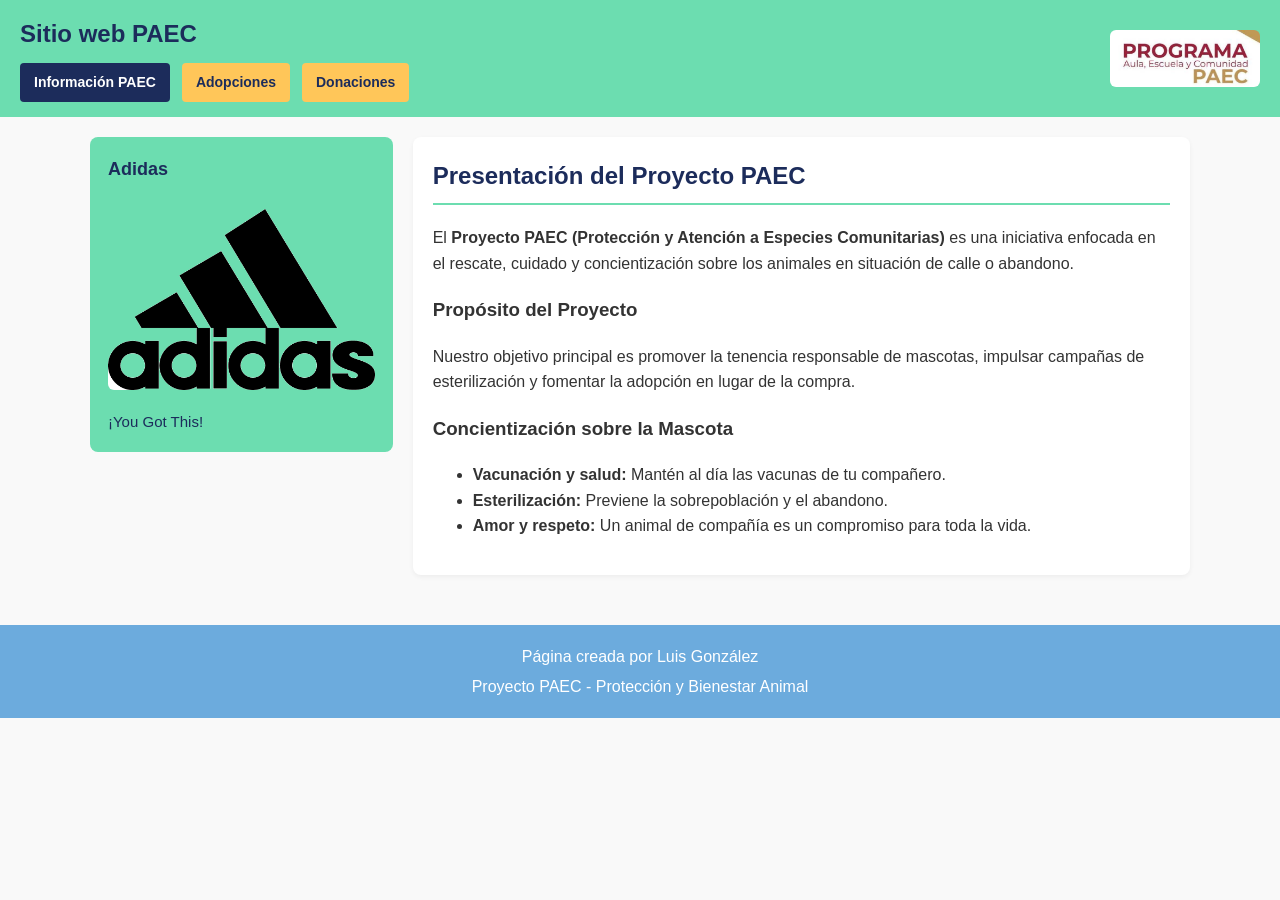
<file: index.html>
<!DOCTYPE html>
<html lang="es">
<head>
    <meta charset="UTF-8">
    <meta name="viewport" content="width=device-width, initial-scale=1.0">
    <title>Sitio web PAEC - Luis Gonzalez</title>
    <!-- Vinculación al archivo CSS externo -->
    <link rel="stylesheet" href="estilo.css">
</head>
<body>

    <header>
        <div>
            <h1>Sitio web PAEC</h1>
            <nav class="barra-navegacion">
                <a href="index.html" class="boton-nav activo">Información PAEC</a>
                <a href="adopciones.html" class="boton-nav">Adopciones</a>
                <a href="donaciones.html" class="boton-nav">Donaciones</a>
            </nav>
        </div>
        <img src="img/logopaec.jpeg" alt="Logo PAEC" class="logo-pequeno">
    </header>

    <main>
        <aside>
            <h3>Adidas</h3>
            <img src="img/adidas.png" alt="Logo Adidas">
            <p>¡You Got This!</p>
        </aside>

        <!-- Contenido Principal -->
        <section>
            <h2>Presentación del Proyecto PAEC</h2>
            
            <p>El <strong>Proyecto PAEC (Protección y Atención a Especies Comunitarias)</strong> es una iniciativa enfocada en el rescate, cuidado y concientización sobre los animales en situación de calle o abandono.</p>

            <h3>Propósito del Proyecto</h3>
            <p>Nuestro objetivo principal es promover la tenencia responsable de mascotas, impulsar campañas de esterilización y fomentar la adopción en lugar de la compra.</p>

            <h3>Concientización sobre la Mascota</h3>
            <ul>
                <li><strong>Vacunación y salud:</strong> Mantén al día las vacunas de tu compañero.</li>
                <li><strong>Esterilización:</strong> Previene la sobrepoblación y el abandono.</li>
                <li><strong>Amor y respeto:</strong> Un animal de compañía es un compromiso para toda la vida.</li>
            </ul>
        </section>
    </main>

    <footer>
        <p>Página creada por Luis González</p>
        <p>Proyecto PAEC - Protección y Bienestar Animal</p>
    </footer>

</body>
</html>
</file>
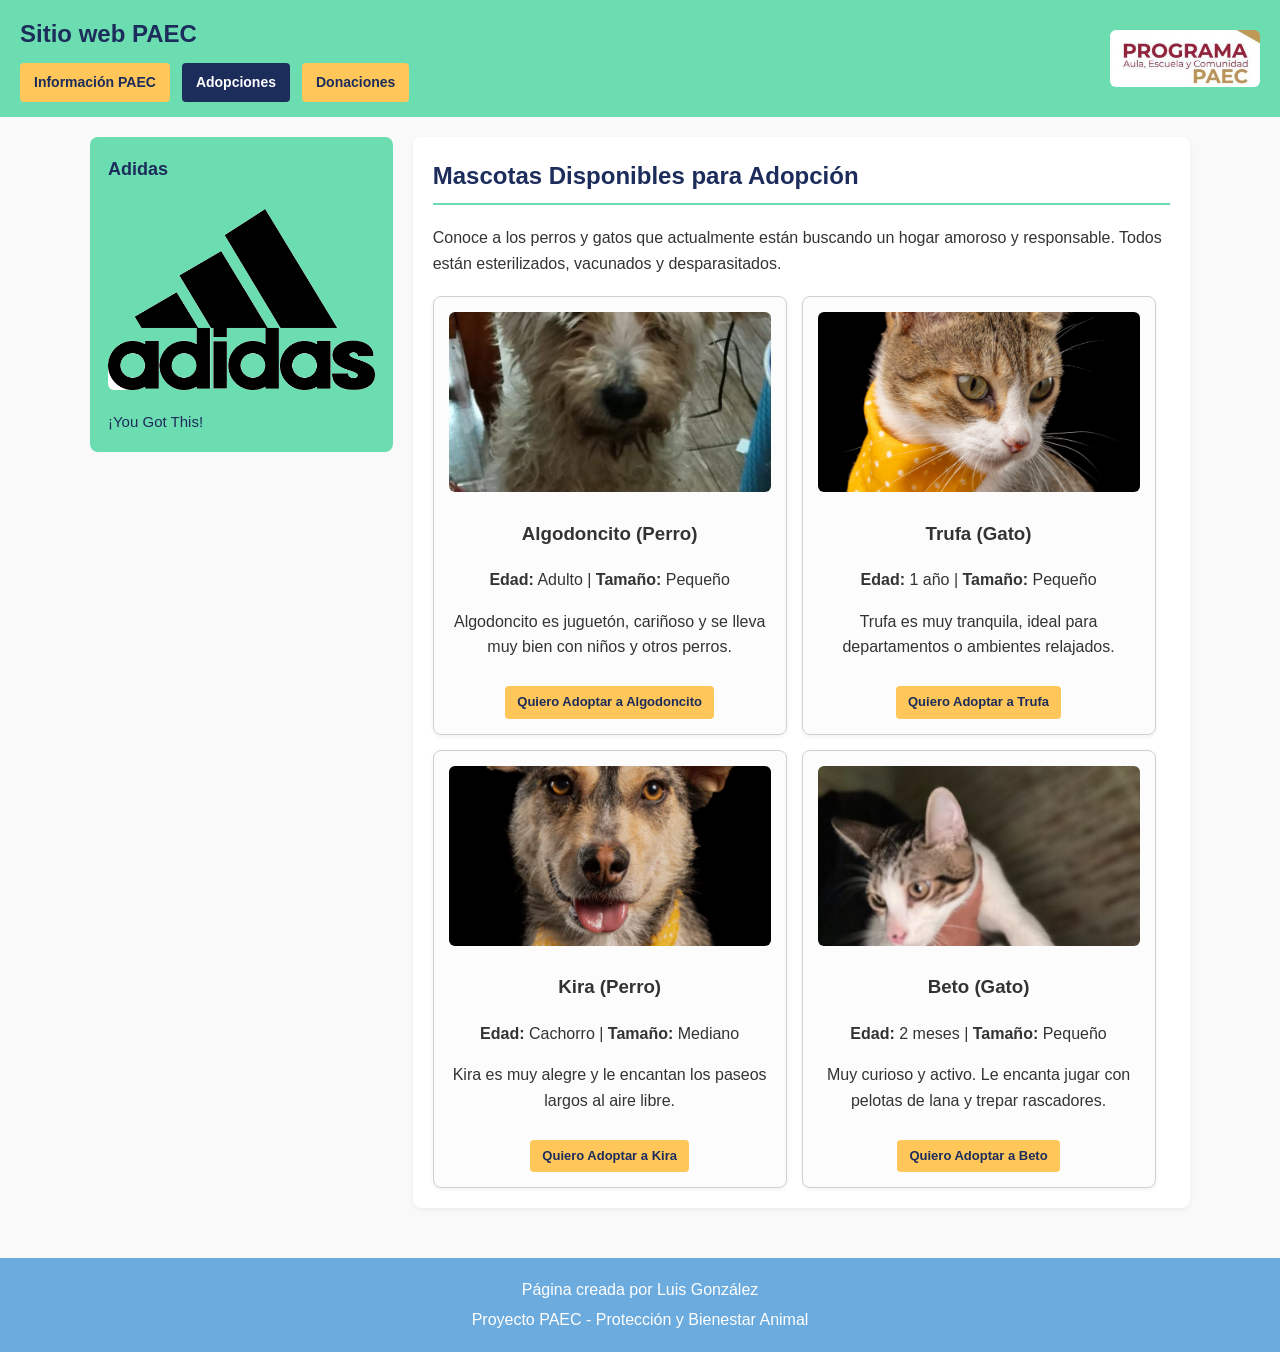
<file: adopciones.html>
<!DOCTYPE html>
<html lang="es">
<head>
    <meta charset="UTF-8">
    <meta name="viewport" content="width=device-width, initial-scale=1.0">
    <title>Adopciones - PAEC</title>
    <!-- Enlace obligatorio al archivo de estilos externo -->
    <link rel="stylesheet" href="estilo.css">
</head>
<body>

    <header>
        <div>
            <h1>Sitio web PAEC</h1>
            <nav class="barra-navegacion">
                <a href="index.html" class="boton-nav">Información PAEC</a>
                <a href="adopciones.html" class="boton-nav activo">Adopciones</a>
                <a href="donaciones.html" class="boton-nav">Donaciones</a>
            </nav>
        </div>
        <img src="img/logopaec.jpeg" alt="Logo PAEC" class="logo-pequeno">
    </header>

    <main>
        <aside>
            <h3>Adidas</h3>
            <img src="img/adidas.png" alt="Logo Adidas">
            <p>¡You Got This!</p>
        </aside>

        <section>
            <h2>Mascotas Disponibles para Adopción</h2>
            <p>Conoce a los perros y gatos que actualmente están buscando un hogar amoroso y responsable. Todos están esterilizados, vacunados y desparasitados.</p>

            <div class="galeria-adopciones">
                <!-- Ficha 1 -->
                <div class="tarjeta-mascota">
                    <img src="img/Algodoncito-3.jpeg" alt="Perro Algodoncito en adopción">
                    <h3>Algodoncito (Perro)</h3>
                    <p><strong>Edad:</strong> Adulto | <strong>Tamaño:</strong> Pequeño</p>
                    <p>Algodoncito es juguetón, cariñoso y se lleva muy bien con niños y otros perros.</p>
                    <a href="#" class="boton-adoptar">Quiero Adoptar a Algodoncito</a>
                </div>

                <!-- Ficha 2 -->
                <div class="tarjeta-mascota">
                    <img src="img/trufa2.jpg" alt="Gato Trufa en adopción">
                    <h3>Trufa (Gato)</h3>
                    <p><strong>Edad:</strong> 1 año | <strong>Tamaño:</strong> Pequeño</p>
                    <p>Trufa es muy tranquila, ideal para departamentos o ambientes relajados.</p>
                    <a href="#" class="boton-adoptar">Quiero Adoptar a Trufa</a>
                </div>

                <!-- Ficha 3 -->
                <div class="tarjeta-mascota">
                    <img src="img/kira.jpeg" alt="Perra Kira en adopción">
                    <h3>Kira (Perro)</h3>
                    <p><strong>Edad:</strong> Cachorro | <strong>Tamaño:</strong> Mediano</p>
                    <p>Kira es muy alegre y le encantan los paseos largos al aire libre.</p>
                    <a href="#" class="boton-adoptar">Quiero Adoptar a Kira</a>
                </div>

                <!-- Ficha 4 -->
                <div class="tarjeta-mascota">
                    <img src="img/beto.jpeg" alt="Gato Beto en adopción">
                    <h3>Beto (Gato)</h3>
                    <p><strong>Edad:</strong> 2 meses | <strong>Tamaño:</strong> Pequeño</p>
                    <p>Muy curioso y activo. Le encanta jugar con pelotas de lana y trepar rascadores.</p>
                    <a href="#" class="boton-adoptar">Quiero Adoptar a Beto</a>
                </div>
            </div>
        </section>
    </main>

    <footer>
        <p>Página creada por Luis González</p>
        <p>Proyecto PAEC - Protección y Bienestar Animal</p>
    </footer>

</body>
</html>
</file>
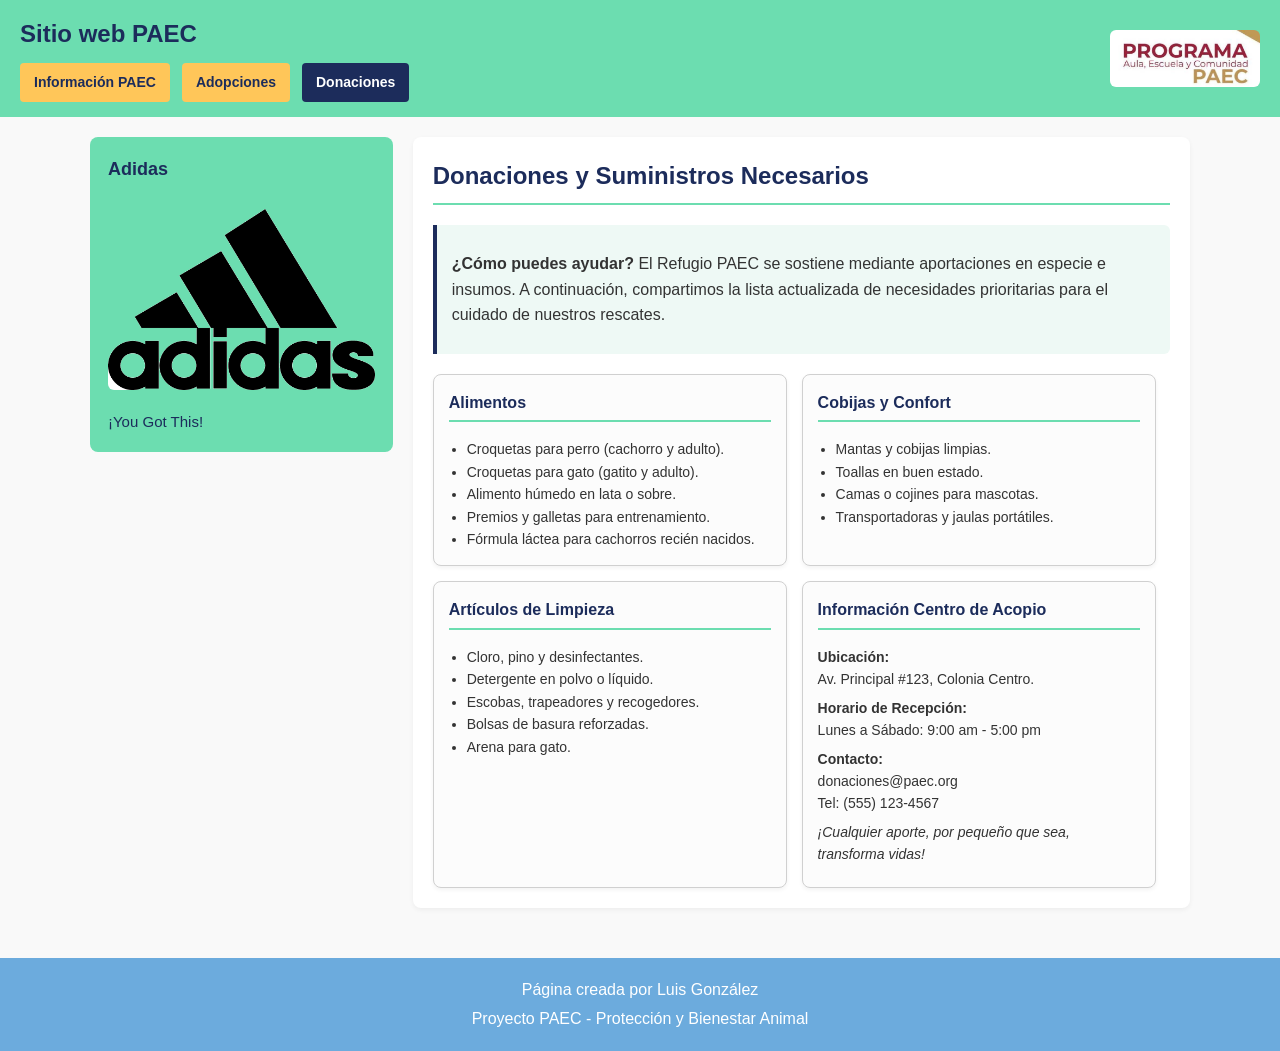
<file: donaciones.html>
<!DOCTYPE html>
<html lang="es">
<head>
    <meta charset="UTF-8">
    <meta name="viewport" content="width=device-width, initial-scale=1.0">
    <title>Donaciones y Suministros - PAEC</title>
    <!-- Vinculación al archivo CSS externo -->
    <link rel="stylesheet" href="estilo.css">
</head>
<body>

    <header>
        <div>
            <h1>Sitio web PAEC</h1>
            <nav class="barra-navegacion">
                <a href="index.html" class="boton-nav">Información PAEC</a>
                <a href="adopciones.html" class="boton-nav">Adopciones</a>
                <a href="donaciones.html" class="boton-nav activo">Donaciones</a>
            </nav>
        </div>
        <img src="img/logopaec.jpeg" alt="Logo PAEC" class="logo-pequeno">
    </header>

    <main>
        <aside>
            <h3>Adidas</h3>
            <img src="img/adidas.png" alt="Logo Adidas">
            <p>¡You Got This!</p>
        </aside>

        <section>
            <h2>Donaciones y Suministros Necesarios</h2>
            
            <div class="bloque-info">
                <p><strong>¿Cómo puedes ayudar?</strong> El Refugio PAEC se sostiene mediante aportaciones en especie e insumos. A continuación, compartimos la lista actualizada de necesidades prioritarias para el cuidado de nuestros rescates.</p>
            </div>

            <div class="lista-necesidades">
                <!-- Categoría 1 -->
                <div class="tarjeta-categoria">
                    <h3>Alimentos</h3>
                    <ul>
                        <li>Croquetas para perro (cachorro y adulto).</li>
                        <li>Croquetas para gato (gatito y adulto).</li>
                        <li>Alimento húmedo en lata o sobre.</li>
                        <li>Premios y galletas para entrenamiento.</li>
                        <li>Fórmula láctea para cachorros recién nacidos.</li>
                    </ul>
                </div>

                <!-- Categoría 2 -->
                <div class="tarjeta-categoria">
                    <h3>Cobijas y Confort</h3>
                    <ul>
                        <li>Mantas y cobijas limpias.</li>
                        <li>Toallas en buen estado.</li>
                        <li>Camas o cojines para mascotas.</li>
                        <li>Transportadoras y jaulas portátiles.</li>
                    </ul>
                </div>

                <!-- Categoría 3 -->
                <div class="tarjeta-categoria">
                    <h3>Artículos de Limpieza</h3>
                    <ul>
                        <li>Cloro, pino y desinfectantes.</li>
                        <li>Detergente en polvo o líquido.</li>
                        <li>Escobas, trapeadores y recogedores.</li>
                        <li>Bolsas de basura reforzadas.</li>
                        <li>Arena para gato.</li>
                    </ul>
                </div>

                <!-- Categoría 4 -->
                <div class="tarjeta-categoria">
                    <h3>Información Centro de Acopio</h3>
                    <p><strong>Ubicación:</strong><br>Av. Principal #123, Colonia Centro.</p>
                    <p><strong>Horario de Recepción:</strong><br>Lunes a Sábado: 9:00 am - 5:00 pm</p>
                    <p><strong>Contacto:</strong><br>donaciones@paec.org<br>Tel: (555) 123-4567</p>
                    <p><i>¡Cualquier aporte, por pequeño que sea, transforma vidas!</i></p>
                </div>
            </div>
        </section>
    </main>

    <footer>
        <p>Página creada por Luis González</p>
        <p>Proyecto PAEC - Protección y Bienestar Animal</p>
    </footer>

</body>
</html>
</file>
<file: estilo.css>
/* ===================================================
   PROYECTO PAEC - ESTILOS GLOBALES COMPLETO
   =================================================== */

   body {
    font-family: Arial, Helvetica, sans-serif;
    margin: 0;
    padding: 0;
    background-color: #f9f9f9;
    color: #333333;
    line-height: 1.6;
}

/* Encabezado */
header {
    display: flex;
    justify-content: space-between;
    align-items: center;
    background-color: rgb(108, 221, 176);
    padding: 15px 20px;
}

header h1 {
    margin: 0;
    color: #1C2C5B;
    font-size: 24px;
}

header .logo-pequeno {
    width: 150px !important;
    max-width: 150px !important;
    height: auto !important;
    border-radius: 6px;
}

/* Navegación */
.barra-navegacion {
    display: flex;
    gap: 12px;
    margin-top: 10px;
}

.boton-nav {
    text-decoration: none;
    color: #1C2C5B;
    background-color: #FFC659;
    padding: 8px 14px;
    border-radius: 4px;
    font-size: 14px;
    font-weight: bold;
    transition: background-color 0.3s;
}

.boton-nav:hover,
.boton-nav.activo {
    background-color: #1C2C5B;
    color: #ffffff;
}

/* Estructura Principal */
main {
    display: flex;
    gap: 20px;
    padding: 20px;
    max-width: 1100px;
    margin: 0 auto;
    align-items: flex-start;
}

aside {
    width: 28%;
    background-color: rgb(108, 221, 176);
    padding: 15px;
    border-radius: 8px;
    box-sizing: border-box;
}

aside h3 {
    margin-top: 0;
    color: #1C2C5B;
}

aside img {
    width: 100% !important;
    max-width: 200px !important;
    height: auto !important;
    border-radius: 6px;
    margin-top: 10px;
}

section {
    width: 72%;
    background-color: #ffffff;
    padding: 20px;
    border-radius: 8px;
    box-shadow: 0 2px 5px rgba(0,0,0,0.05);
    box-sizing: border-box;
}

section h2 {
    color: #1C2C5B;
    border-bottom: 2px solid rgb(108, 221, 176);
    padding-bottom: 8px;
    margin-top: 0;
}

.bloque-info {
    background-color: #eef9f5;
    border-left: 4px solid #1C2C5B;
    padding: 10px 15px;
    margin-bottom: 20px;
    border-radius: 0 6px 6px 0;
}

/* ===================================================
   DISEÑO EN CAJITAS / TARJETAS (ADOPCIONES Y DONACIONES)
   =================================================== */

.galeria-adopciones, 
.lista-necesidades {
    display: flex;
    flex-wrap: wrap;
    gap: 15px;
    margin-top: 20px;
}

/* Cajitas cuadradas de Donaciones y Mascotas */
.tarjeta-mascota, 
.tarjeta-categoria {
    border: 1px solid #d0d0d0;
    border-radius: 8px;
    width: 48%;
    box-sizing: border-box;
    padding: 15px;
    background-color: #fcfcfc;
    box-shadow: 0 2px 4px rgba(0, 0, 0, 0.05);
}

.tarjeta-mascota {
    text-align: center;
}

.tarjeta-categoria h3 {
    margin-top: 0;
    color: #1C2C5B;
    border-bottom: 2px solid rgb(108, 221, 176);
    padding-bottom: 5px;
    font-size: 16px;
}

.tarjeta-categoria ul {
    padding-left: 18px;
    margin: 10px 0 0 0;
    font-size: 14px;
}

.tarjeta-categoria p {
    font-size: 14px;
    margin: 6px 0;
}

/* Fotos de mascotas */
.tarjeta-mascota img {
    width: 100% !important;
    height: 180px !important;
    object-fit: cover !important;
    border-radius: 6px;
}

.boton-adoptar {
    display: inline-block;
    margin-top: 10px;
    text-decoration: none;
    background-color: #FFC659;
    color: #1C2C5B;
    font-weight: bold;
    padding: 6px 12px;
    border-radius: 4px;
    font-size: 13px;
}

.boton-adoptar:hover {
    background-color: #1C2C5B;
    color: #ffffff;
}

/* Pie de página */
footer {
    margin-top: 30px;
    padding: 15px;
    background-color: #6CABDD;
    color: #ffffff;
    text-align: center;
}

footer p {
    margin: 4px 0;
}

@media (max-width: 768px) {
    main {
        flex-direction: column;
    }
    aside, section, .tarjeta-mascota, .tarjeta-categoria {
        width: 100%;
    }
}
aside {
    width: 28%;
    background-color: rgb(108, 221, 176);
    padding: 18px;
    border-radius: 8px;
    box-sizing: border-box;
    display: flex;
    flex-direction: column;
}

aside h3 {
    margin-top: 0;
    margin-bottom: 15px;
    color: #1C2C5B;
    font-size: 18px;
}

/* La imagen abarca todo el ancho del aside */
aside img {
    width: 100% !important;
    max-width: 100% !important;
    height: auto !important;
    display: block;
    margin: 10px 0 20px 0;
    object-fit: contain;
}

/* Texto inferior */
aside p {
    margin: 0;
    color: #1C2C5B;
    font-size: 15px;
}
</file>
